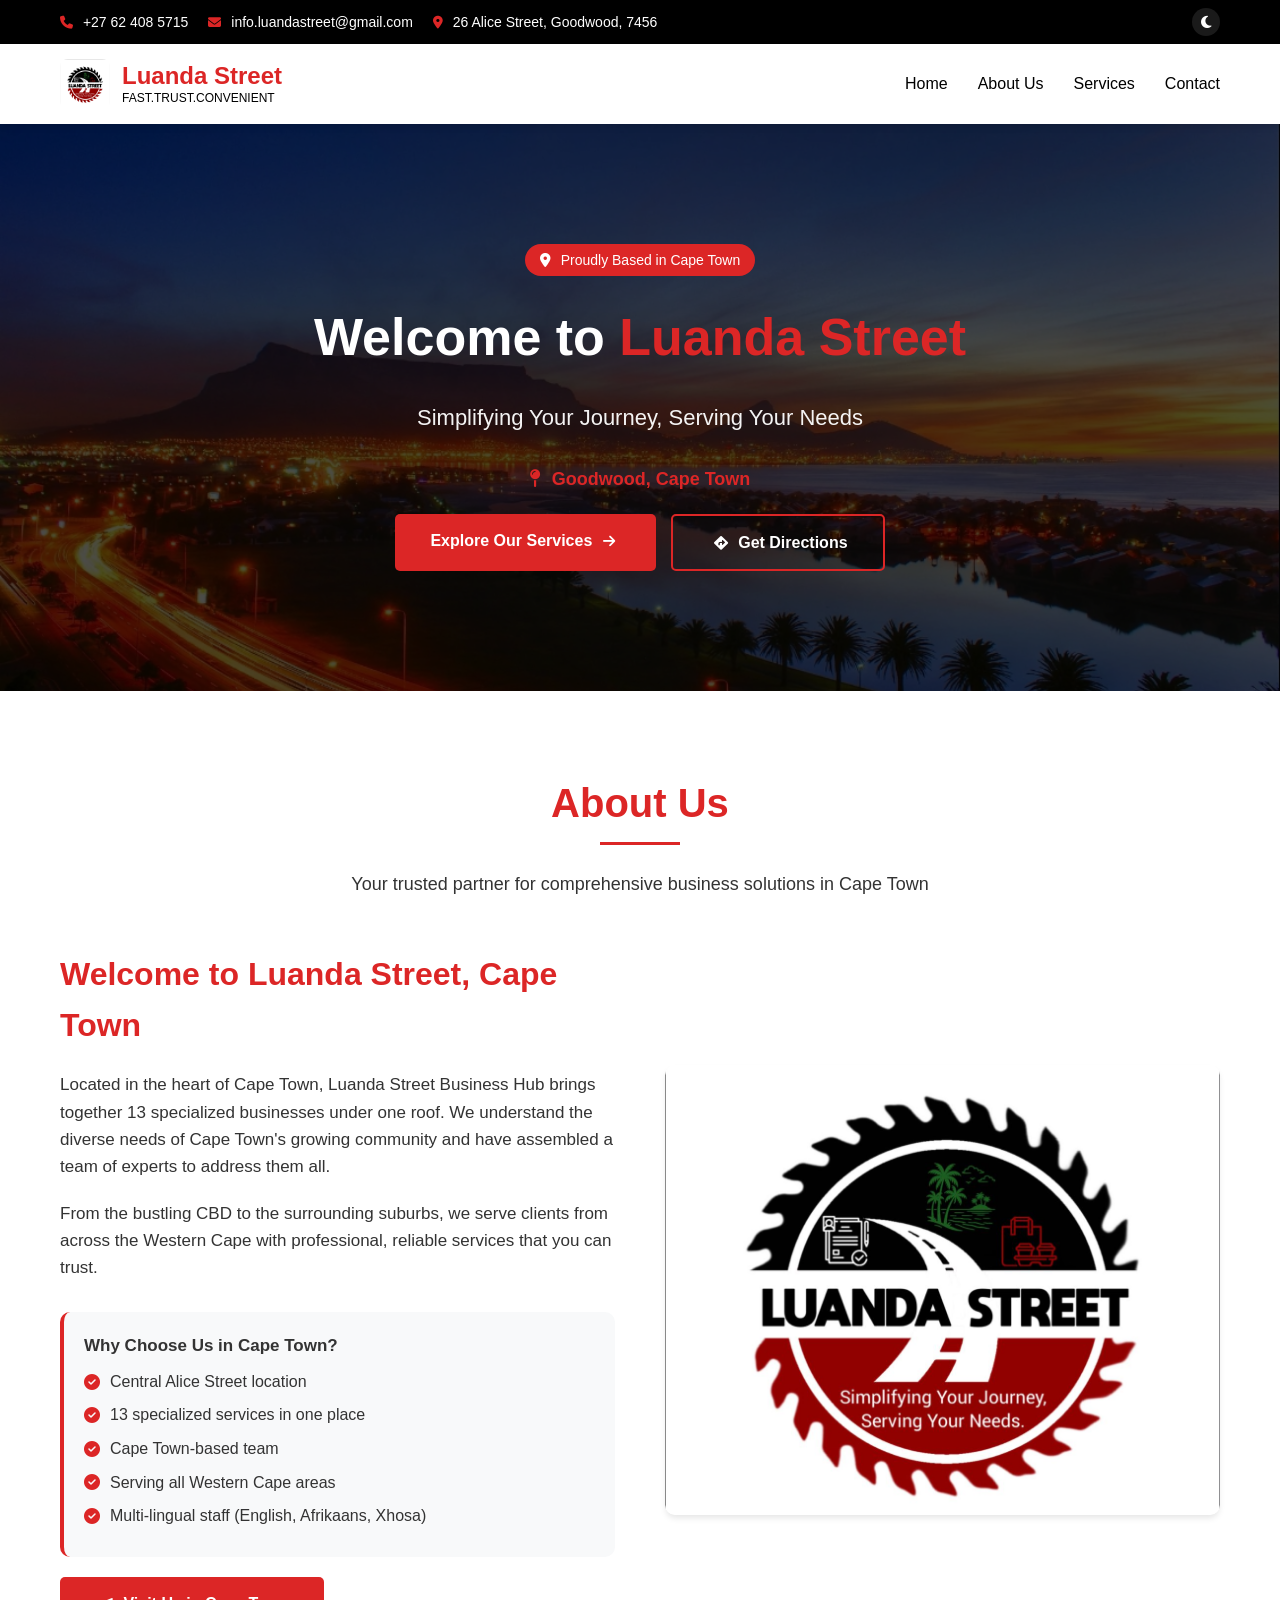
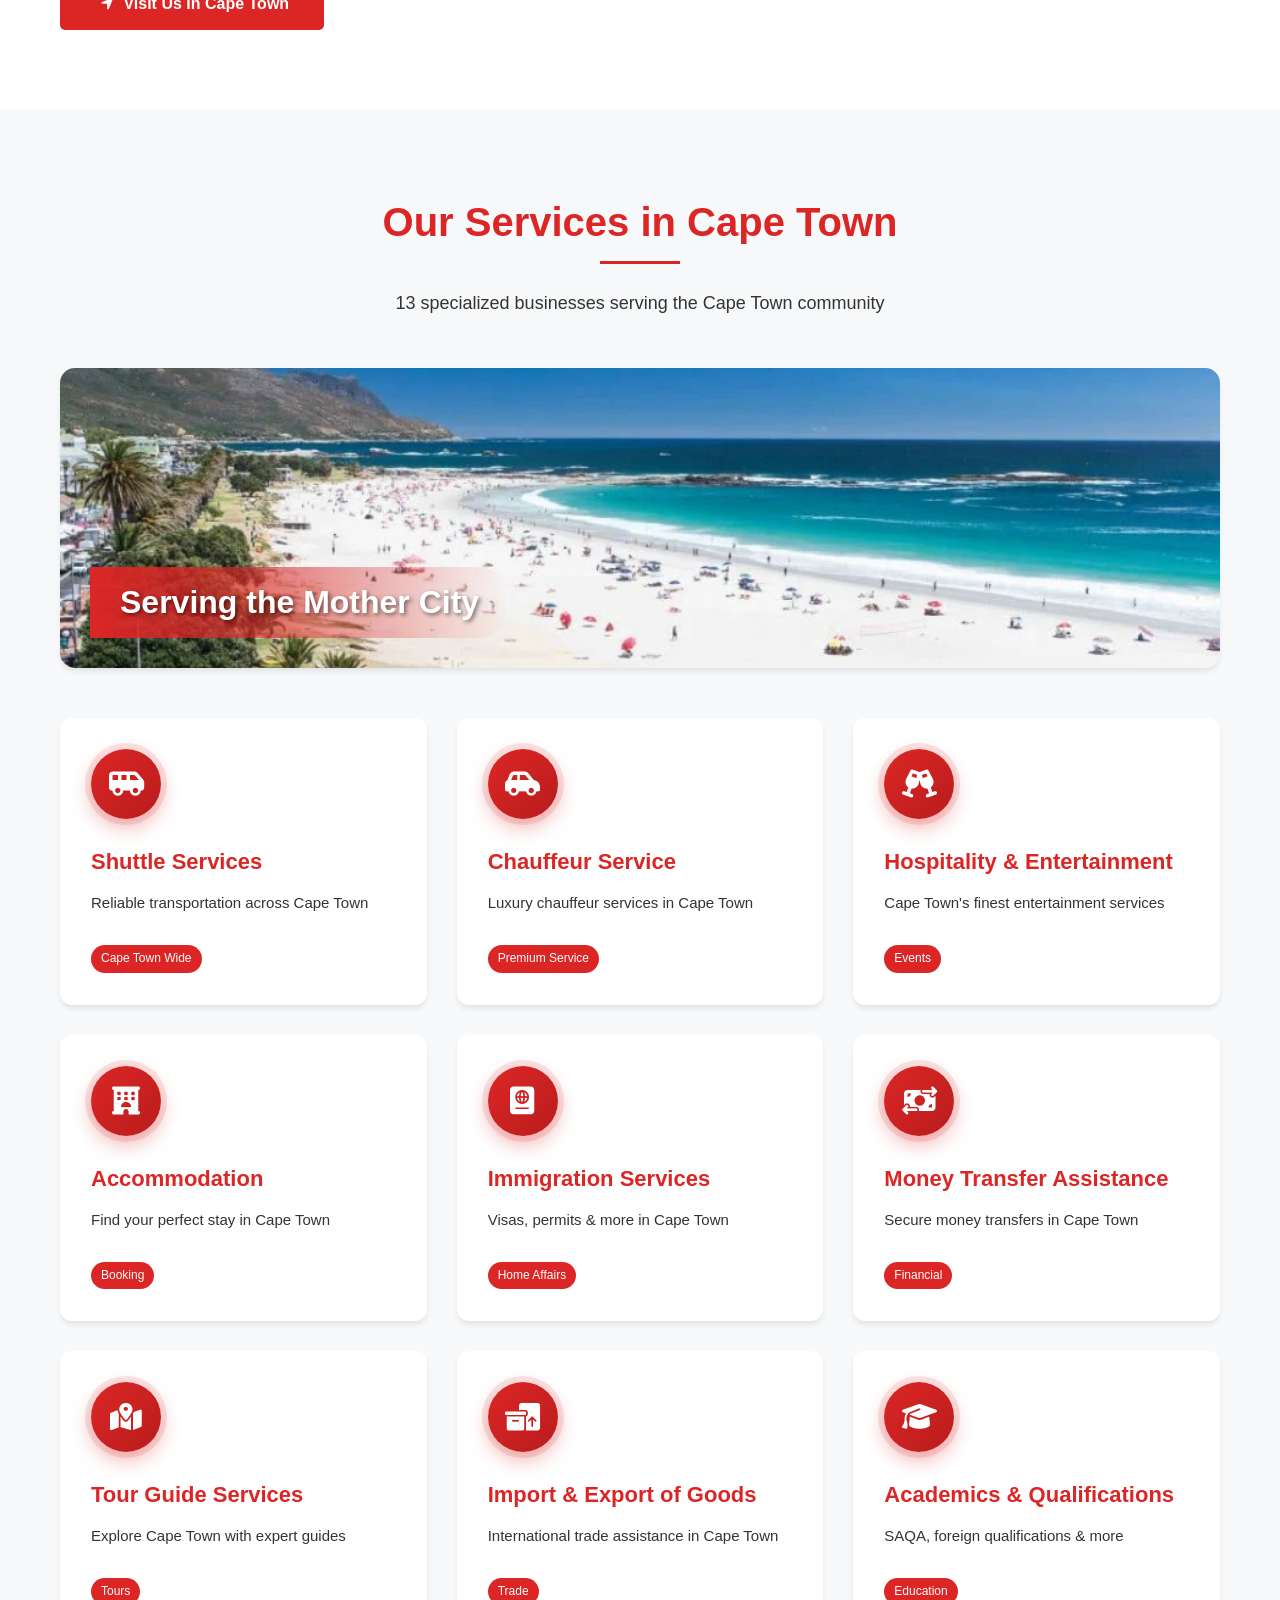
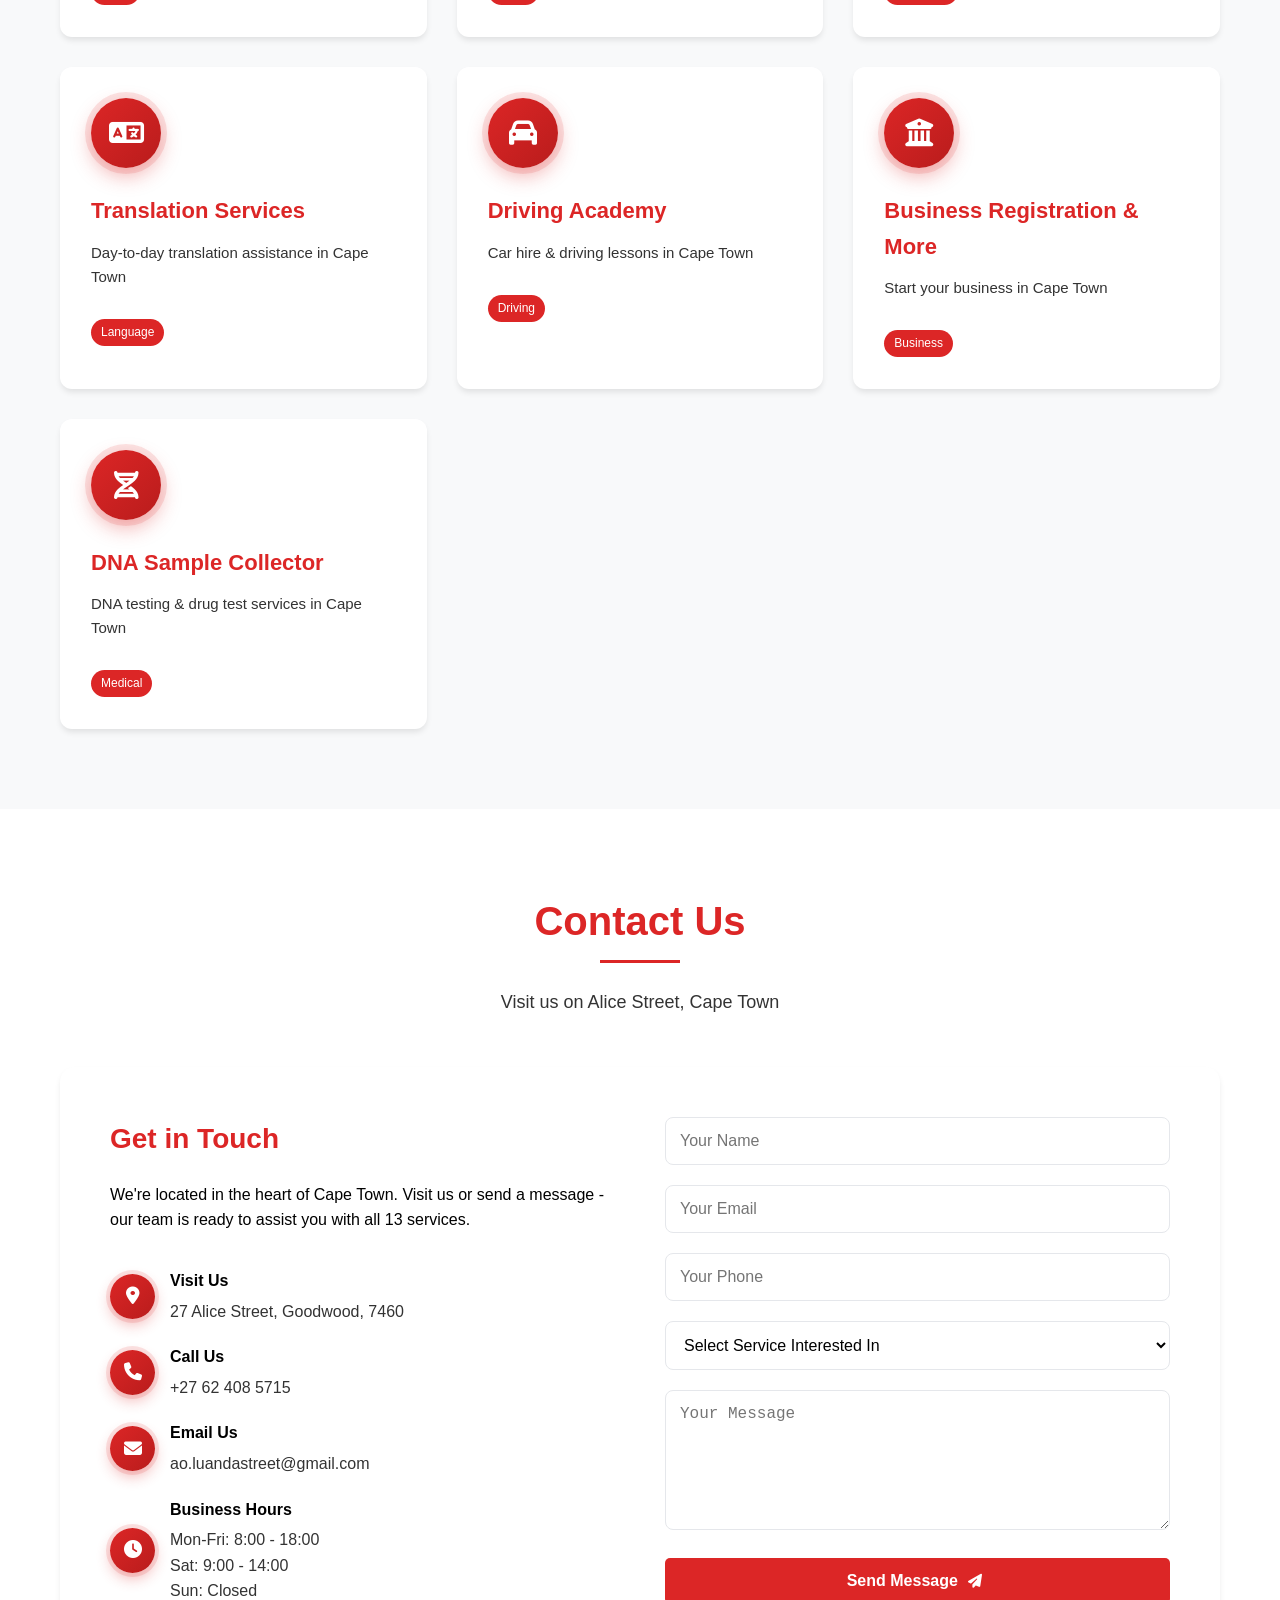
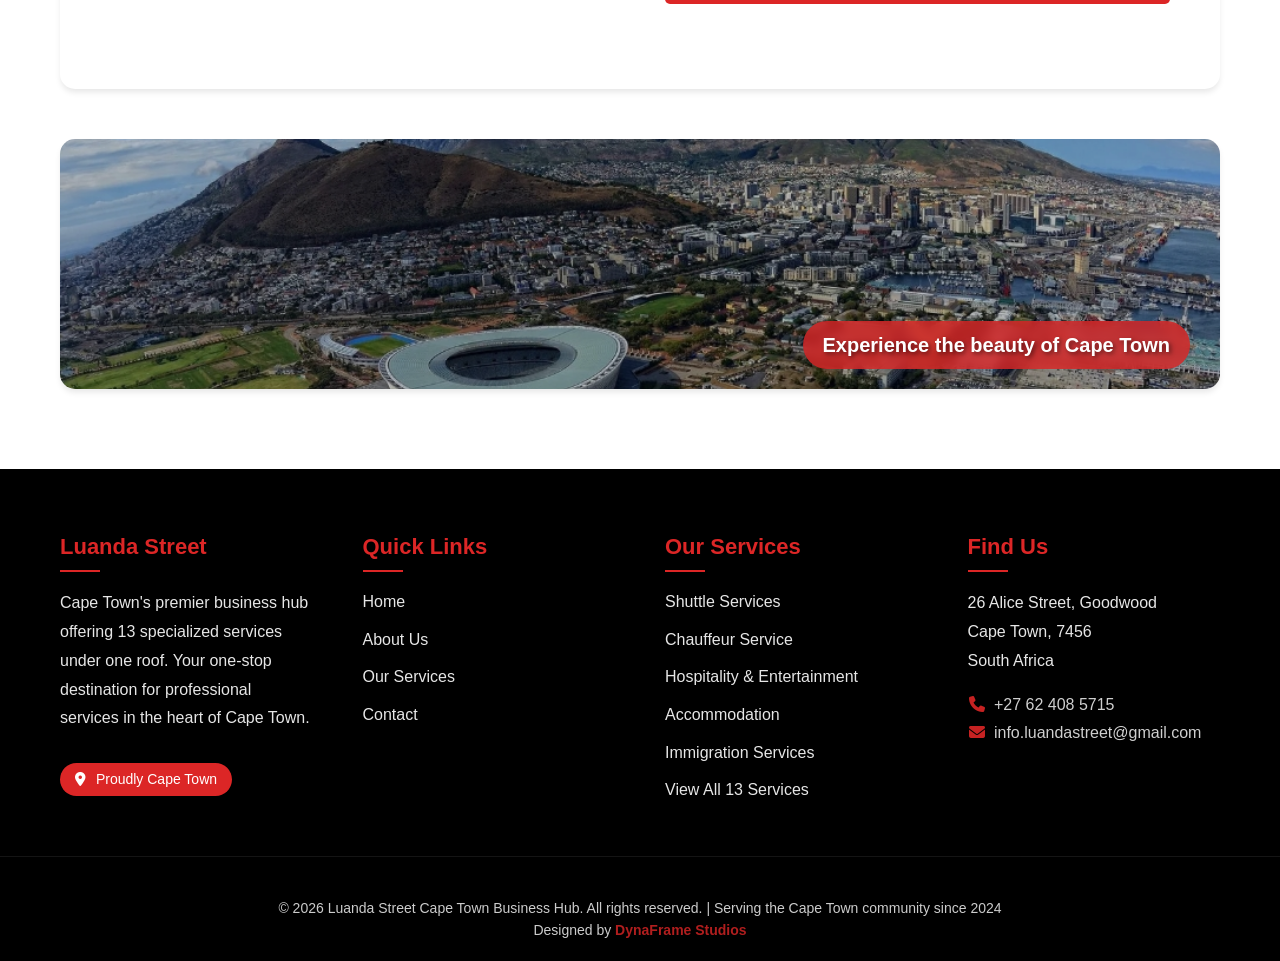
<file: index.html>
<!DOCTYPE html>
<html lang="en">
<head>
    <meta charset="UTF-8">
    <meta name="viewport" content="width=device-width, initial-scale=1.0">
    
    <!-- PRIMARY SEO META TAGS -->
    <title>Luanda Street || Simplifying Your Journey, Serving Your Needs</title>
    <meta name="title" content="Luanda Street Cape Town | Business Hub - 13 Specialized Services Under One Roof">
    <meta name="description" content="Luanda Street in Cape Town: Your premier business hub offering 13 specialized services including Shuttle, Chauffeur, Immigration, Translation, DNA Testing & more. One stop for all your business needs in Cape Town.">
    <meta name="keywords" content="Luanda Street Cape Town, business hub Cape Town, shuttle service Cape Town, chauffeur Cape Town, immigration services Cape Town, translation services Cape Town, DNA testing Cape Town, business registration Cape Town, driving school Cape Town, tour guide Cape Town, import export Cape Town">
    <meta name="author" content="Luanda Street Business Hub">
    <meta name="robots" content="index, follow">
    
    <!-- GEO TAGS FOR CAPE TOWN -->
    <meta name="geo.region" content="ZA-WC">
    <meta name="geo.placename" content="Cape Town">
    <meta name="geo.position" content="-33.9249;18.4241">
    <meta name="ICBM" content="-33.9249, 18.4241">
    
    <!-- OPEN GRAPH / SOCIAL MEDIA -->
    <meta property="og:type" content="website">
    <meta property="og:url" content="https://www.luandastreet.co.za/">
    <meta property="og:title" content="Luanda Street Cape Town - Your Premier Business Hub">
    <meta property="og:description" content="13 specialized businesses in Cape Town under one roof. From shuttle services to DNA testing, we've got you covered.">
    <meta property="og:image" content="images/logo.jpeg">
    
    <!-- FAVICON -->
    <link rel="icon" type="image/x-icon" href="images/logo.jpeg">
    <link rel="icon" type="image/jpeg" href="images/logo.jpeg">
    <link rel="shortcut icon" href="images/logo.jpeg">
    <link rel="apple-touch-icon" href="images/logo.jpeg">
    <meta name="msapplication-TileImage" content="images/logo.jpeg">
    <meta name="msapplication-TileColor" content="#dc2626">
    <meta name="theme-color" content="#ffffff" media="(prefers-color-scheme: light)">
    <meta name="theme-color" content="#111111" media="(prefers-color-scheme: dark)">
    
    <!-- Font Awesome for icons -->
    <link rel="stylesheet" href="https://cdnjs.cloudflare.com/ajax/libs/font-awesome/6.5.1/css/all.min.css">
    
    <!-- CSS -->
    <link rel="stylesheet" href="css/style.css">
</head>
<body>
    <!-- TOP BAR -->
    <div class="top-bar">
        <div class="top-bar-content">
            <div class="top-bar-contact">
                <span><a href="tel:+27624085715" style="color: white; text-decoration: none;"><i class="fa-solid fa-phone"></i> +27 62 408 5715</a></span>
                <span><a href="mailto:ao.luandastreet@gmail.com" style="color: white; text-decoration: none;"><i class="fa-solid fa-envelope"></i> info.luandastreet@gmail.com</a></span>
                <span><a href="https://maps.google.com/?q=27+Alice+Street+Goodwood+Cape+Town" target="_blank" style="color: white; text-decoration: none;"><i class="fa-solid fa-location-dot"></i> 26 Alice Street, Goodwood, 7456</a></span>
            </div>
            <div class="top-bar-social">
                <button id="themeToggle" class="theme-toggle" aria-label="Toggle dark mode">
                    <i class="fas fa-moon"></i>
                    <i class="fas fa-sun"></i>
                </button>
            </div>
        </div>
    </div>

    <!-- MAIN HEADER & NAVIGATION -->
    <header class="main-header">
        <div class="nav-container">
            <a href="#home" class="logo">
                <img src="images/logo.jpeg" alt="Luanda Street Logo" class="logo-icon">
                <div class="logo-text">
                    Luanda Street
                    <span>FAST.TRUST.CONVENIENT</span>
                </div>
            </a>
            <div class="menu-toggle" id="menuToggle"><i class="fa-solid fa-bars"></i></div>
            <ul class="nav-menu" id="navMenu">
                <li><a href="#home">Home</a></li>
                <li><a href="#about">About Us</a></li>
                <li><a href="#services">Services</a></li>
                <li><a href="#contact">Contact</a></li>
            </ul>
        </div>
    </header>

    <!-- HOME SECTION with hero.jpeg -->
    <section id="home" class="hero" style="background-image: linear-gradient(rgba(0,0,0,0.7), rgba(0,0,0,0.7)), url('images/hero.jpeg');">
        <div class="cape-town-badge"><i class="fa-solid fa-location-dot"></i> Proudly Based in Cape Town</div>
        <h1>Welcome to <span>Luanda Street</span></h1>
        <p>Simplifying Your Journey, Serving Your Needs</p>
        <div class="hero-location"><i class="fa-solid fa-map-pin"></i> Goodwood, Cape Town</div>
        <div class="hero-buttons">
            <a href="#services" class="btn">Explore Our Services <i class="fa-solid fa-arrow-right"></i></a>
            <a href="#contact" class="btn btn-outline"><i class="fa-solid fa-diamond-turn-right"></i> Get Directions</a>
        </div>
    </section>

    <!-- ABOUT US SECTION -->
    <section id="about" class="about-section">
        <div class="section-title">
            <h2>About Us</h2>
            <p>Your trusted partner for comprehensive business solutions in Cape Town</p>
        </div>
        <div class="about-content">
            <div class="about-text">
                <h3>Welcome to Luanda Street, Cape Town</h3>
                <p>Located in the heart of Cape Town, Luanda Street Business Hub brings together 13 specialized businesses under one roof. We understand the diverse needs of Cape Town's growing community and have assembled a team of experts to address them all.</p>
                <p>From the bustling CBD to the surrounding suburbs, we serve clients from across the Western Cape with professional, reliable services that you can trust.</p>
                
                <div class="about-highlight">
                    <p><strong>Why Choose Us in Cape Town?</strong></p>
                    <ul class="check-list">
                        <li><i class="fa-solid fa-circle-check"></i> Central Alice Street location</li>
                        <li><i class="fa-solid fa-circle-check"></i> 13 specialized services in one place</li>
                        <li><i class="fa-solid fa-circle-check"></i> Cape Town-based team</li>
                        <li><i class="fa-solid fa-circle-check"></i> Serving all Western Cape areas</li>
                        <li><i class="fa-solid fa-circle-check"></i> Multi-lingual staff (English, Afrikaans, Xhosa)</li>
                    </ul>
                </div>
                
                <a href="#contact" class="btn" style="margin-top: 20px;"><i class="fa-solid fa-location-arrow"></i> Visit Us in Cape Town</a>
            </div>
            <div class="about-image">
                <img src="images/logo.jpeg" alt="Luanda Street Office" style="width:100%; height:100%; object-fit:cover; border-radius:10px;">
            </div>
        </div>
    </section>

    <!-- SERVICES SECTION with Cape Town header image -->
    <section id="services" class="services-section">
        <div class="services-container">
            <div class="section-title">
                <h2>Our Services in Cape Town</h2>
                <p>13 specialized businesses serving the Cape Town community</p>
            </div>
            
            <!-- Cape Town header image -->
            <div class="cape-town-header-image">
                <img src="images/cape-town-services.jpeg" alt="Beautiful Cape Town" loading="lazy">
                <div class="image-overlay-text">Serving the Mother City</div>
            </div>
            
            <div class="services-grid" id="servicesGrid">
                <!-- Services will be populated by JavaScript -->
            </div>
        </div>
    </section>

    <!-- CONTACT SECTION -->
    <section id="contact" class="contact-section">
        <div class="section-title">
            <h2>Contact Us</h2>
            <p>Visit us on Alice Street, Cape Town</p>
        </div>
        <div class="contact-container">
            <div class="contact-info">
                <h3>Get in Touch</h3>
                <p>We're located in the heart of Cape Town. Visit us or send a message - our team is ready to assist you with all 13 services.</p>
                
                <div class="contact-details">
                    <div class="contact-item">
                        <div class="contact-icon"><i class="fa-solid fa-location-dot"></i></div>
                        <div class="contact-text">
                            <strong>Visit Us</strong>
                            <a href="https://maps.google.com/?q=27+Alice+Street+Goodwood+Cape+Town" target="_blank" style="color: var(--text-secondary); text-decoration: none;">
                                27 Alice Street, Goodwood, 7460
                            </a>
                        </div>
                    </div>
                    
                    <div class="contact-item">
                        <div class="contact-icon"><i class="fa-solid fa-phone"></i></div>
                        <div class="contact-text">
                            <strong>Call Us</strong>
                            <a href="tel:+27624085715" style="color: var(--text-secondary); text-decoration: none;">+27 62 408 5715</a>
                        </div>
                    </div>
                    
                    <div class="contact-item">
                        <div class="contact-icon"><i class="fa-solid fa-envelope"></i></div>
                        <div class="contact-text">
                            <strong>Email Us</strong>
                            <a href="mailto:ao.luandastreet@gmail.com" style="color: var(--text-secondary); text-decoration: none;">ao.luandastreet@gmail.com</a>
                        </div>
                    </div>
                    
                    <div class="contact-item">
                        <div class="contact-icon"><i class="fa-solid fa-clock"></i></div>
                        <div class="contact-text">
                            <strong>Business Hours</strong>
                            Mon-Fri: 8:00 - 18:00<br>
                            Sat: 9:00 - 14:00<br>
                            Sun: Closed
                        </div>
                    </div>
                </div>
            </div>
            
            <form class="contact-form" action="https://formsubmit.co/ao.luandastreet@gmail.com" method="POST">
                <!-- FormSubmit Configuration -->
                <input type="hidden" name="_subject" value="New Contact Form Submission - Luanda Street Cape Town">
                <input type="hidden" name="_template" value="box">
                <input type="hidden" name="_captcha" value="false">
                <input type="hidden" name="_next" value="https://www.luandastreet.co.za/thank-you.html">
                <input type="hidden" name="_autoresponse" value="Thank you for contacting Luanda Street Cape Town! We've received your message and will get back to you within 24 hours.">
                
                <!-- Honeypot to prevent spam -->
                <input type="text" name="_honey" style="display:none">
                
                <div class="form-group">
                    <input type="text" name="name" placeholder="Your Name" required>
                </div>
                <div class="form-group">
                    <input type="email" name="email" placeholder="Your Email" required>
                </div>
                <div class="form-group">
                    <input type="tel" name="phone" placeholder="Your Phone">
                </div>
                <div class="form-group">
                    <select name="service" id="service" required>
                        <option value="">Select Service Interested In</option>
                    </select>
                </div>
                <div class="form-group">
                    <textarea name="message" placeholder="Your Message" required></textarea>
                </div>
                <button type="submit" class="btn">Send Message <i class="fa-solid fa-paper-plane"></i></button>
            </form>
        </div>
        
        <!-- Cape Town image beneath contact form -->
        <div class="cape-town-footer-image">
            <img src="images/cape-town-beach.jpeg" alt="Cape Town Beach">
            <div class="image-caption">Experience the beauty of Cape Town</div>
        </div>
    </section>

    <!-- FOOTER -->
    <footer class="footer">
        <div class="footer-content">
            <div class="footer-section">
                <h3>Luanda Street</h3>
                <p>Cape Town's premier business hub offering 13 specialized services under one roof. Your one-stop destination for professional services in the heart of Cape Town.</p>
                <div class="cape-town-badge" style="margin-top: 15px;"><i class="fa-solid fa-location-dot"></i> Proudly Cape Town</div>
            </div>
            
            <div class="footer-section">
                <h3>Quick Links</h3>
                <ul>
                    <li><a href="#home">Home</a></li>
                    <li><a href="#about">About Us</a></li>
                    <li><a href="#services">Our Services</a></li>
                    <li><a href="#contact">Contact</a></li>
                </ul>
            </div>
            
            <div class="footer-section">
                <h3>Our Services</h3>
                <ul id="footerServicesList">
                    <!-- Will be populated by JavaScript -->
                </ul>
            </div>
            
            <div class="footer-section">
                <h3>Find Us</h3>
                <p>26 Alice Street, Goodwood<br>Cape Town, 7456<br>South Africa</p>
                <p><i class="fa-solid fa-phone"></i> <a href="tel:+27624085715" style="color: white; text-decoration: none;">+27 62 408 5715</a><br><i class="fa-solid fa-envelope"></i> <a href="mailto:info.luandastreet@gmail.com" style="color: white; text-decoration: none;">info.luandastreet@gmail.com</a></p>
            </div>
        </div>
        
        <div class="footer-bottom">
            <p>&copy; 2024 Luanda Street Cape Town Business Hub. All rights reserved. | Serving the Cape Town community since 2024</p>
			<p>Designed by <a href="https://dynaframestudios.co.za/web-design" target="_blank" rel="noopener" class="designer-link">DynaFrame Studios</a></p>
        </div>
    </footer>

    <!-- JavaScript -->
    <script src="js/main.js"></script>
</body>
</html>
</file>
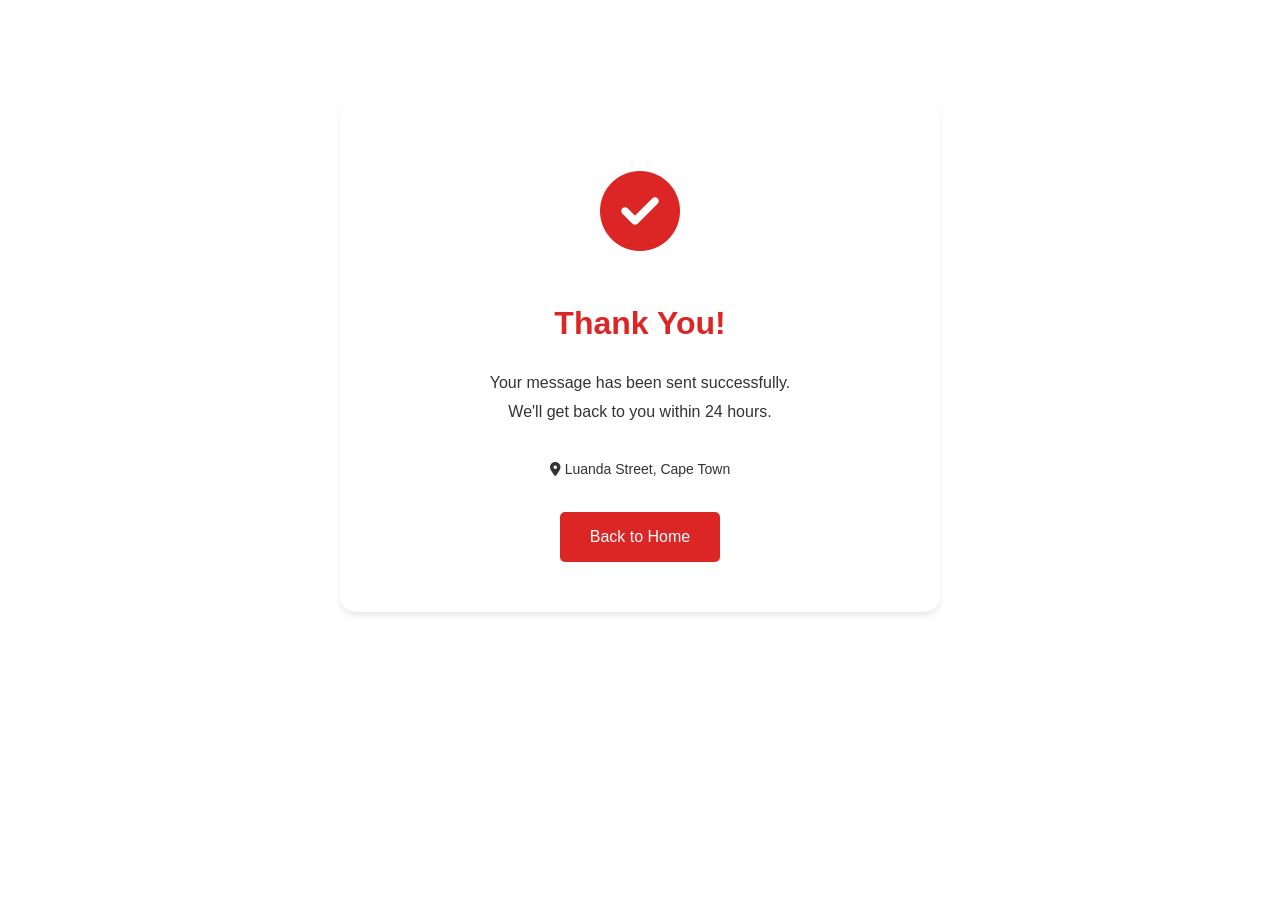
<file: thank-you.html>
<!DOCTYPE html>
<html lang="en">
<head>
    <meta charset="UTF-8">
    <meta name="viewport" content="width=device-width, initial-scale=1.0">
    <title>Thank You - Luanda Street Cape Town</title>
    <link rel="stylesheet" href="https://cdnjs.cloudflare.com/ajax/libs/font-awesome/6.5.1/css/all.min.css">
    <link rel="stylesheet" href="css/style.css">
    <style>
        .thank-you-container {
            max-width: 600px;
            margin: 100px auto;
            text-align: center;
            padding: 50px;
            background-color: var(--card-bg);
            border-radius: 15px;
            box-shadow: var(--shadow);
        }
        
        .thank-you-icon {
            font-size: 80px;
            margin-bottom: 20px;
        }
        
        .thank-you-container h1 {
            color: var(--accent-red);
            margin-bottom: 20px;
        }
        
        .thank-you-container p {
            color: var(--text-secondary);
            margin-bottom: 30px;
            line-height: 1.8;
        }
        
        .back-home {
            display: inline-block;
            padding: 12px 30px;
            background-color: var(--accent-red);
            color: white;
            text-decoration: none;
            border-radius: 5px;
            transition: var(--transition);
        }
        
        .back-home:hover {
            background-color: var(--accent-red-hover);
            transform: translateY(-2px);
        }
    </style>
</head>
<body>
    <div class="thank-you-container">
        <div class="thank-you-icon"><i class="fa-solid fa-circle-check"></i></div>
        <h1>Thank You!</h1>
        <p>Your message has been sent successfully.<br>We'll get back to you within 24 hours.</p>
        <p style="font-size: 14px;"><i class="fa-solid fa-location-dot"></i> Luanda Street, Cape Town</p>
        <a href="index.html" class="back-home">Back to Home</a>
    </div>
</body>
</html>
</file>
<file: css/style.css>
/* RESET & BASE STYLES */
* {
    margin: 0;
    padding: 0;
    box-sizing: border-box;
}

/* CSS Variables for Light/Dark Mode */
:root {
    --bg-primary: #ffffff;
    --bg-secondary: #f8f9fa;
    --text-primary: #000000;
    --text-secondary: #333333;
    --accent-red: #dc2626;
    --accent-red-hover: #b91c1c;
    --border-color: #e5e7eb;
    --card-bg: #ffffff;
    --shadow: 0 4px 6px -1px rgba(0, 0, 0, 0.1);
    --top-bar-bg: #000000;
    --top-bar-text: #ffffff;
    --transition: all 0.3s ease;
}

/* Dark mode preferences */
@media (prefers-color-scheme: dark) {
    :root {
        --bg-primary: #111111;
        --bg-secondary: #1a1a1a;
        --text-primary: #ffffff;
        --text-secondary: #e0e0e0;
        --accent-red: #ef4444;
        --accent-red-hover: #f87171;
        --border-color: #374151;
        --card-bg: #1f1f1f;
        --shadow: 0 4px 6px -1px rgba(0, 0, 0, 0.3);
        --top-bar-bg: #000000;
        --top-bar-text: #ffffff;
    }
}

body {
    font-family: -apple-system, BlinkMacSystemFont, 'Segoe UI', Roboto, Oxygen, Ubuntu, Cantarell, 'Open Sans', 'Helvetica Neue', sans-serif;
    background-color: var(--bg-primary);
    color: var(--text-primary);
    line-height: 1.6;
    transition: background-color 0.3s, color 0.3s;
}

/* TOP BAR */
.top-bar {
    background-color: var(--top-bar-bg);
    color: var(--top-bar-text);
    padding: 8px 0;
    font-size: 14px;
    position: relative;
    z-index: 1001;
}

.top-bar-content {
    max-width: 1200px;
    margin: 0 auto;
    padding: 0 20px;
    display: flex;
    justify-content: space-between;
    align-items: center;
    flex-wrap: wrap;
}

.top-bar-contact {
    display: flex;
    gap: 20px;
    flex-wrap: wrap;
}

.top-bar-contact span {
    display: flex;
    align-items: center;
    gap: 5px;
}

.top-bar-social {
    display: flex;
    gap: 15px;
}

.top-bar-social a {
    color: white;
    text-decoration: none;
    font-size: 16px;
    transition: color 0.3s;
}

.top-bar-social a:hover {
    color: var(--accent-red);
}

/* MAIN HEADER & NAVIGATION */
.main-header {
    background-color: var(--card-bg);
    box-shadow: var(--shadow);
    position: sticky;
    top: 0;
    z-index: 1000;
}

.nav-container {
    max-width: 1200px;
    margin: 0 auto;
    padding: 15px 20px;
    display: flex;
    justify-content: space-between;
    align-items: center;
}

.logo {
    display: flex;
    align-items: center;
    gap: 12px;
    text-decoration: none;
}

.logo-icon {
    width: 50px;
    height: 50px;
    border-radius: 8px;
    object-fit: cover;
}

.logo-text {
    display: flex;
    flex-direction: column;
}

.logo-text {
    font-size: 24px;
    font-weight: bold;
    color: var(--accent-red);
    line-height: 1.2;
}

.logo-text span {
    color: var(--text-primary);
    font-size: 12px;
    font-weight: normal;
}

.nav-menu {
    display: flex;
    gap: 30px;
    list-style: none;
}

.nav-menu a {
    color: var(--text-primary);
    text-decoration: none;
    font-weight: 500;
    transition: color 0.3s;
    position: relative;
    font-size: 16px;
}

.nav-menu a:hover,
.nav-menu a.active {
    color: var(--accent-red);
}

.nav-menu a::after {
    content: '';
    position: absolute;
    bottom: -5px;
    left: 0;
    width: 0;
    height: 2px;
    background-color: var(--accent-red);
    transition: width 0.3s;
}

.nav-menu a:hover::after,
.nav-menu a.active::after {
    width: 100%;
}

.menu-toggle {
    display: none;
    font-size: 28px;
    cursor: pointer;
    color: var(--accent-red);
}

/* HERO SECTION */
.hero {
    background-size: cover;
    background-position: center;
    color: white;
    text-align: center;
    padding: 120px 20px;
}

.hero h1 {
    font-size: 52px;
    margin-bottom: 20px;
    font-weight: 800;
}

.hero h1 span {
    color: var(--accent-red);
}

.hero p {
    font-size: 22px;
    max-width: 800px;
    margin: 0 auto 30px;
    opacity: 0.95;
}

.hero-location {
    font-size: 18px;
    margin-bottom: 20px;
    color: var(--accent-red);
    font-weight: 600;
}

.hero-buttons {
    display: flex;
    gap: 15px;
    justify-content: center;
    flex-wrap: wrap;
}

.btn {
    display: inline-block;
    padding: 14px 35px;
    background-color: var(--accent-red);
    color: white;
    text-decoration: none;
    border-radius: 5px;
    font-weight: 600;
    transition: var(--transition);
    border: none;
    cursor: pointer;
    font-size: 16px;
}

.btn:hover {
    background-color: var(--accent-red-hover);
    transform: translateY(-2px);
    box-shadow: 0 5px 15px rgba(220, 38, 38, 0.3);
}

.btn-outline {
    background-color: transparent;
    border: 2px solid var(--accent-red);
}

.btn-outline:hover {
    background-color: var(--accent-red);
    color: white;
}

/* ABOUT SECTION */
.about-section {
    max-width: 1200px;
    margin: 80px auto;
    padding: 0 20px;
}

.section-title {
    text-align: center;
    margin-bottom: 50px;
}

.section-title h2 {
    font-size: 40px;
    color: var(--accent-red);
    margin-bottom: 15px;
    position: relative;
    display: inline-block;
}

.section-title h2::after {
    content: '';
    position: absolute;
    bottom: -10px;
    left: 50%;
    transform: translateX(-50%);
    width: 80px;
    height: 3px;
    background-color: var(--accent-red);
}

.section-title p {
    color: var(--text-secondary);
    max-width: 700px;
    margin: 20px auto 0;
    font-size: 18px;
}

.about-content {
    display: grid;
    grid-template-columns: 1fr 1fr;
    gap: 50px;
    align-items: center;
}

.about-text h3 {
    font-size: 32px;
    margin-bottom: 20px;
    color: var(--accent-red);
}

.about-text p {
    margin-bottom: 20px;
    color: var(--text-secondary);
    font-size: 17px;
}

.about-highlight {
    background-color: var(--bg-secondary);
    padding: 20px;
    border-radius: 10px;
    border-left: 4px solid var(--accent-red);
    margin-top: 30px;
}

.about-highlight p {
    margin-bottom: 0;
    font-weight: 500;
}

.about-image {
    height: 450px;
    border-radius: 10px;
    overflow: hidden;
    box-shadow: var(--shadow);
}

.about-image img {
    width: 100%;
    height: 100%;
    object-fit: cover;
}

/* SERVICES SECTION */
.services-section {
    background-color: var(--bg-secondary);
    padding: 80px 0;
}

.services-container {
    max-width: 1200px;
    margin: 0 auto;
    padding: 0 20px;
}

.services-grid {
    display: grid;
    grid-template-columns: repeat(auto-fit, minmax(300px, 1fr));
    gap: 30px;
    margin-top: 50px;
}

.service-card {
    background-color: var(--card-bg);
    border-radius: 12px;
    padding: 30px;
    box-shadow: var(--shadow);
    cursor: pointer;
    transition: var(--transition);
    border: 1px solid transparent;
}

.service-card:hover {
    transform: translateY(-5px);
    box-shadow: 0 15px 30px rgba(220, 38, 38, 0.15);
    border-color: var(--accent-red);
}

.service-icon {
    width: 60px;
    height: 60px;
    background-color: var(--accent-red);
    border-radius: 50%;
    margin-bottom: 20px;
    display: flex;
    align-items: center;
    justify-content: center;
    color: white;
    font-size: 28px;
}

.service-card h3 {
    font-size: 22px;
    margin-bottom: 12px;
    color: var(--accent-red);
}

.service-card p {
    color: var(--text-secondary);
    margin-bottom: 20px;
    font-size: 15px;
}

.service-expand {
    max-height: 0;
    overflow: hidden;
    transition: max-height 0.5s ease-out;
    border-top: 1px solid transparent;
}

.service-card.active {
    border-color: var(--accent-red);
}

.service-card.active .service-expand {
    max-height: 400px;
    border-top: 1px solid var(--border-color);
    margin-top: 20px;
    padding-top: 20px;
}

.service-detail {
    color: var(--text-secondary);
}

.service-detail h4 {
    color: var(--accent-red);
    margin-bottom: 10px;
    font-size: 16px;
}

.service-detail ul {
    margin-top: 10px;
    margin-left: 20px;
}

.service-detail li {
    margin-bottom: 8px;
    font-size: 14px;
}

.service-badge {
    display: inline-block;
    background-color: var(--accent-red);
    color: white;
    padding: 4px 10px;
    border-radius: 20px;
    font-size: 12px;
    margin-top: 10px;
}

/* CONTACT SECTION */
.contact-section {
    max-width: 1200px;
    margin: 80px auto;
    padding: 0 20px;
}

.contact-container {
    display: grid;
    grid-template-columns: 1fr 1fr;
    gap: 50px;
    background-color: var(--card-bg);
    padding: 50px;
    border-radius: 15px;
    box-shadow: var(--shadow);
}

.contact-info h3 {
    font-size: 28px;
    margin-bottom: 20px;
    color: var(--accent-red);
}

.contact-details {
    margin: 35px 0;
}

.contact-item {
    display: flex;
    align-items: center;
    gap: 15px;
    margin-bottom: 20px;
}

.contact-icon {
    width: 45px;
    height: 45px;
    background-color: var(--accent-red);
    border-radius: 50%;
    display: flex;
    align-items: center;
    justify-content: center;
    color: white;
    font-size: 20px;
    flex-shrink: 0;
}

.contact-text {
    color: var(--text-secondary);
}

.contact-text strong {
    color: var(--text-primary);
    display: block;
    margin-bottom: 5px;
}

.contact-form {
    display: flex;
    flex-direction: column;
    gap: 20px;
}

.form-group input,
.form-group textarea,
.form-group select {
    width: 100%;
    padding: 14px;
    border: 1px solid var(--border-color);
    border-radius: 8px;
    background-color: var(--bg-primary);
    color: var(--text-primary);
    font-size: 16px;
    transition: border-color 0.3s;
}

.form-group input:focus,
.form-group textarea:focus,
.form-group select:focus {
    outline: none;
    border-color: var(--accent-red);
}

.form-group textarea {
    height: 140px;
    resize: vertical;
}

/* FOOTER */
.footer {
    background-color: var(--top-bar-bg);
    color: white;
    padding: 60px 0 20px;
}

.footer-content {
    max-width: 1200px;
    margin: 0 auto;
    padding: 0 20px;
    display: grid;
    grid-template-columns: repeat(auto-fit, minmax(250px, 1fr));
    gap: 50px;
}

.footer-section h3 {
    color: var(--accent-red);
    margin-bottom: 25px;
    font-size: 22px;
    position: relative;
}

.footer-section h3::after {
    content: '';
    position: absolute;
    bottom: -8px;
    left: 0;
    width: 40px;
    height: 2px;
    background-color: var(--accent-red);
}

.footer-section p {
    margin-bottom: 15px;
    opacity: 0.9;
    line-height: 1.8;
}

.footer-section ul {
    list-style: none;
}

.footer-section li {
    margin-bottom: 12px;
}

.footer-section a {
    color: white;
    text-decoration: none;
    opacity: 0.9;
    transition: var(--transition);
}

.footer-section a:hover {
    opacity: 1;
    color: var(--accent-red);
    padding-left: 5px;
}

.footer-bottom {
    text-align: center;
    padding-top: 40px;
    margin-top: 40px;
    border-top: 1px solid rgba(255,255,255,0.1);
    font-size: 14px;
    opacity: 0.8;
}

.cape-town-badge {
    background-color: var(--accent-red);
    color: white;
    padding: 5px 15px;
    border-radius: 25px;
    font-size: 14px;
    display: inline-block;
    margin-bottom: 20px;
}

/* RESPONSIVE DESIGN */
@media (max-width: 992px) {
    .hero h1 {
        font-size: 42px;
    }
    
    .hero p {
        font-size: 20px;
    }
}

@media (max-width: 768px) {
    .menu-toggle {
        display: block;
    }

    .nav-menu {
        display: none;
        position: absolute;
        top: 100%;
        left: 0;
        right: 0;
        background-color: var(--card-bg);
        flex-direction: column;
        padding: 25px;
        gap: 20px;
        box-shadow: var(--shadow);
    }

    .nav-menu.active {
        display: flex;
    }

    .nav-menu a::after {
        display: none;
    }

    .hero {
        padding: 80px 20px;
    }

    .hero h1 {
        font-size: 32px;
    }

    .hero p {
        font-size: 18px;
    }

    .hero-buttons {
        flex-direction: column;
        align-items: center;
    }

    .hero-buttons .btn {
        width: 100%;
        max-width: 300px;
    }

    .about-content {
        grid-template-columns: 1fr;
    }

    .about-image {
        height: 350px;
    }

    .contact-container {
        grid-template-columns: 1fr;
        padding: 30px;
    }

    .top-bar-content {
        flex-direction: column;
        gap: 10px;
        text-align: center;
    }

    .top-bar-contact {
        flex-direction: column;
        gap: 8px;
    }

    .logo-icon {
        width: 40px;
        height: 40px;
    }

    .logo-text {
        font-size: 20px;
    }

    .logo-text span {
        font-size: 10px;
    }
}

@media (max-width: 480px) {
    .services-grid {
        grid-template-columns: 1fr;
    }

    .section-title h2 {
        font-size: 30px;
    }

    .hero h1 {
        font-size: 28px;
    }

    .hero p {
        font-size: 16px;
    }

    .contact-container {
        padding: 20px;
    }

    .footer-content {
        grid-template-columns: 1fr;
    }

    .logo-icon {
        width: 35px;
        height: 35px;
    }
}

/* ANIMATIONS */
@keyframes fadeIn {
    from {
        opacity: 0;
        transform: translateY(20px);
    }
    to {
        opacity: 1;
        transform: translateY(0);
    }
}

.service-card {
    animation: fadeIn 0.5s ease-out forwards;
}

/* ==================== NEW STYLES FOR CAPE TOWN IMAGES AND THEME TOGGLE ==================== */

/* Theme Toggle Button */
.theme-toggle {
    background: none;
    border: none;
    cursor: pointer;
    width: 28px;
    height: 28px;
    border-radius: 50%;
    background-color: rgba(255,255,255,0.1);
    display: flex;
    align-items: center;
    justify-content: center;
    margin-left: 5px;
    padding: 0;
    transition: all 0.3s ease;
}

.theme-toggle:hover {
    background-color: var(--accent-red);
    transform: translateY(-2px);
}

.theme-toggle i {
    color: white;
    font-size: 14px;
}

.theme-toggle .fa-sun {
    display: none;
}

/* Dark mode styles for toggle */
@media (prefers-color-scheme: dark) {
    .theme-toggle .fa-moon {
        display: none;
    }
    .theme-toggle .fa-sun {
        display: block;
    }
}

/* Manual dark mode class */
body.dark-mode {
    --bg-primary: #111111;
    --bg-secondary: #1a1a1a;
    --text-primary: #ffffff;
    --text-secondary: #e0e0e0;
    --accent-red: #ef4444;
    --accent-red-hover: #f87171;
    --border-color: #374151;
    --card-bg: #1f1f1f;
    --shadow: 0 4px 6px -1px rgba(0, 0, 0, 0.3);
}

body.dark-mode .theme-toggle .fa-moon {
    display: none;
}

body.dark-mode .theme-toggle .fa-sun {
    display: block;
}

/* Cape Town Header Image */
.cape-town-header-image {
    position: relative;
    width: 100%;
    height: 300px;
    border-radius: 15px;
    overflow: hidden;
    margin: 40px 0;
    box-shadow: var(--shadow);
}

.cape-town-header-image img {
    width: 100%;
    height: 100%;
    object-fit: cover;
    transition: transform 0.5s ease;
}

.cape-town-header-image:hover img {
    transform: scale(1.05);
}

.image-overlay-text {
    position: absolute;
    bottom: 30px;
    left: 30px;
    color: white;
    font-size: 32px;
    font-weight: bold;
    text-shadow: 2px 2px 4px rgba(0,0,0,0.5);
    background: linear-gradient(90deg, var(--accent-red), transparent);
    padding: 10px 30px;
    border-radius: 0 30px 30px 0;
}

/* Cape Town Footer Image */
.cape-town-footer-image {
    position: relative;
    width: 100%;
    height: 250px;
    border-radius: 15px;
    overflow: hidden;
    margin-top: 50px;
    box-shadow: var(--shadow);
}

.cape-town-footer-image img {
    width: 100%;
    height: 100%;
    object-fit: cover;
    filter: brightness(0.8);
    transition: transform 0.5s ease;
}

.cape-town-footer-image:hover img {
    transform: scale(1.05);
}

.image-caption {
    position: absolute;
    bottom: 20px;
    right: 30px;
    color: white;
    font-size: 20px;
    font-weight: 600;
    text-shadow: 2px 2px 4px rgba(0,0,0,0.5);
    background-color: rgba(220, 38, 38, 0.8);
    padding: 8px 20px;
    border-radius: 30px;
    backdrop-filter: blur(5px);
}

/* Style for clickable contact links */
.contact-text a {
    transition: color 0.3s ease;
}

.contact-text a:hover {
    color: var(--accent-red) !important;
    text-decoration: underline !important;
}

/* Top bar link styles */
.top-bar-contact a {
    transition: color 0.3s ease;
}

.top-bar-contact a:hover {
    color: var(--accent-red) !important;
}

/* Footer link styles */
.footer-section a {
    transition: all 0.3s ease;
}

.footer-section a:hover {
    color: var(--accent-red) !important;
    padding-left: 5px;
}

/* Social media icon styles */
.top-bar-social {
    display: flex;
    gap: 8px;
    align-items: center;
}

.top-bar-social a {
    display: inline-block;
    width: 32px;
    height: 32px;
    background-color: rgba(255,255,255,0.1);
    border-radius: 50%;
    text-align: center;
    line-height: 32px;
    transition: all 0.3s ease;
}

.top-bar-social a:hover {
    background-color: var(--accent-red);
    transform: translateY(-3px);
}

.top-bar-social i {
    font-size: 14px;
    color: white;
}

/* Responsive adjustments for new images */
@media (max-width: 768px) {
    .cape-town-header-image {
        height: 200px;
        margin: 30px 0;
    }
    
    .image-overlay-text {
        font-size: 24px;
        bottom: 20px;
        left: 20px;
        padding: 8px 20px;
    }
    
    .cape-town-footer-image {
        height: 180px;
        margin-top: 40px;
    }
    
    .image-caption {
        font-size: 16px;
        bottom: 15px;
        right: 20px;
        padding: 6px 15px;
    }
    
    .top-bar-social {
        gap: 5px;
    }
    
    .top-bar-social a {
        width: 28px;
        height: 28px;
        line-height: 28px;
    }
    
    .theme-toggle {
        width: 28px;
        height: 28px;
    }
}

@media (max-width: 480px) {
    .cape-town-header-image {
        height: 150px;
    }
    
    .image-overlay-text {
        font-size: 18px;
        bottom: 15px;
        left: 15px;
        padding: 5px 15px;
    }
    
    .image-caption {
        font-size: 14px;
        padding: 4px 12px;
        bottom: 10px;
        right: 15px;
    }
}

/* ==================== PREMIUM ICON STYLING (Font Awesome) ==================== */

/* Top bar icons */
.top-bar-contact i {
    color: var(--accent-red);
    margin-right: 6px;
    font-size: 13px;
}

/* Hero */
.cape-town-badge i,
.hero-location i {
    margin-right: 6px;
}

.btn i {
    margin: 0 6px;
    font-size: 14px;
    transition: transform 0.3s ease;
}

.btn:hover i.fa-arrow-right,
.btn:hover i.fa-paper-plane,
.btn:hover i.fa-location-arrow {
    transform: translateX(4px);
}

/* Service icons: gradient medallion with soft ring and glow */
.service-icon {
    width: 70px;
    height: 70px;
    background: linear-gradient(135deg, var(--accent-red) 0%, var(--accent-red-hover) 100%);
    box-shadow: 0 8px 20px rgba(220, 38, 38, 0.35), 0 0 0 6px rgba(220, 38, 38, 0.12);
    font-size: 28px;
    margin-bottom: 25px;
    transition: transform 0.4s ease, box-shadow 0.4s ease;
}

.service-card:hover .service-icon,
.service-card.active .service-icon {
    transform: translateY(-3px) rotate(-8deg) scale(1.08);
    box-shadow: 0 12px 26px rgba(220, 38, 38, 0.45), 0 0 0 9px rgba(220, 38, 38, 0.16);
}

/* Contact icons */
.contact-icon {
    background: linear-gradient(135deg, var(--accent-red) 0%, var(--accent-red-hover) 100%);
    box-shadow: 0 6px 14px rgba(220, 38, 38, 0.3), 0 0 0 4px rgba(220, 38, 38, 0.12);
    font-size: 18px;
    transition: transform 0.3s ease;
}

.contact-item:hover .contact-icon {
    transform: scale(1.1) rotate(-6deg);
}

/* About checklist */
.check-list {
    list-style: none;
    margin: 10px 0 0 0;
    padding: 0;
}

.check-list li {
    display: flex;
    align-items: center;
    gap: 10px;
    margin-bottom: 8px;
    color: var(--text-secondary);
    font-weight: 500;
}

.check-list i {
    color: var(--accent-red);
    font-size: 16px;
}

/* Footer contact icons */
.footer-section p i {
    color: var(--accent-red);
    width: 18px;
    text-align: center;
    margin-right: 4px;
}

/* Designer backlink */
.footer-bottom .designer-link {
    color: var(--accent-red);
    font-weight: 600;
    text-decoration: none;
    border-bottom: 1px solid transparent;
    transition: all 0.3s ease;
}

.footer-bottom .designer-link:hover {
    color: #ffffff;
    border-bottom-color: var(--accent-red);
}

/* Thank-you icon */
.thank-you-icon i {
    color: var(--accent-red);
}
</file>
